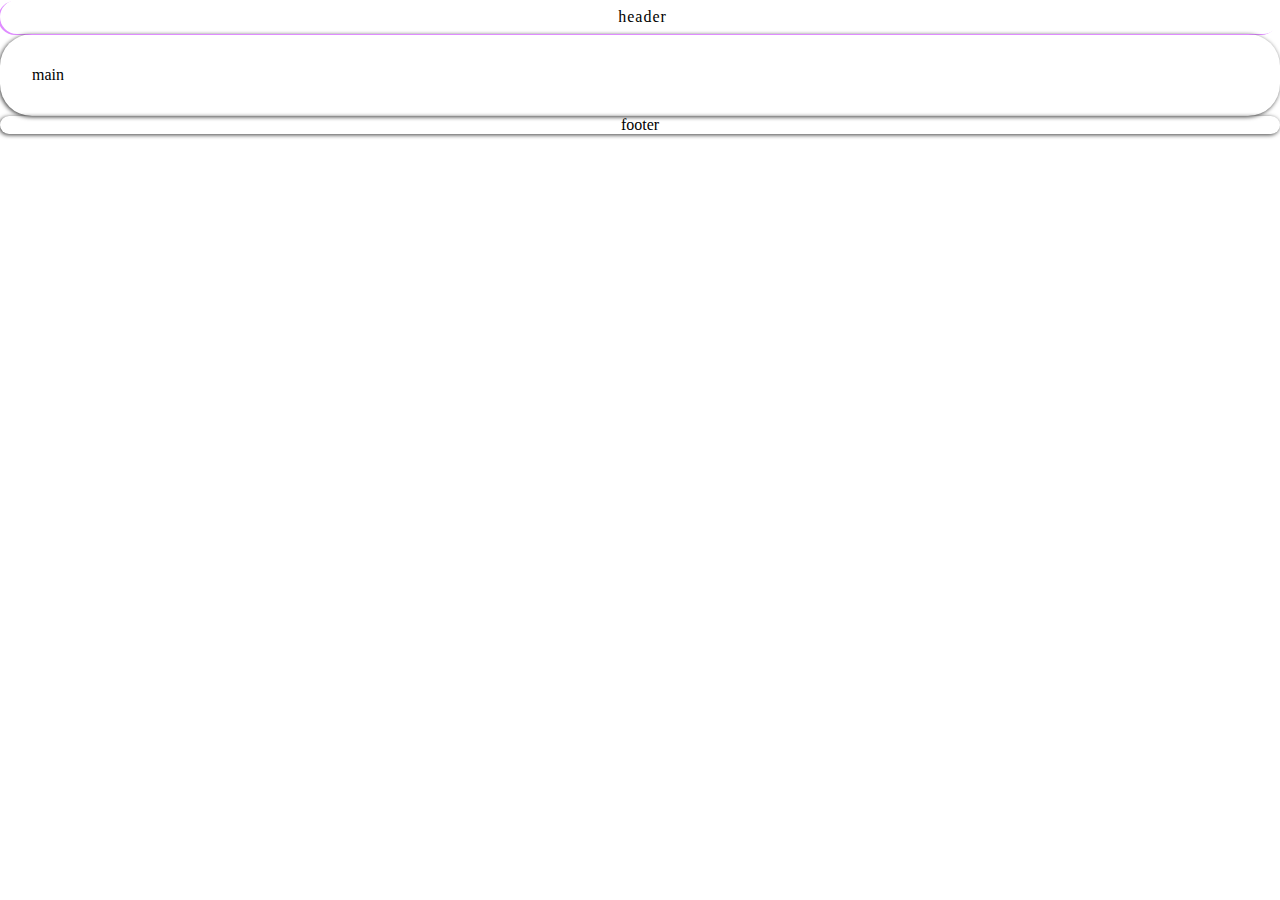
<file: index.html>
<!DOCTYPE html>
<html lang="en-US">
<head>
    <meta charset="UTF-8">
    <meta name="viewport" content="width=device-width, initial-scale=1.0">
    <meta name="description" content="BallAlyze - Analyze and visualize ball data with ease.">
    <meata name="keywords" content="BallAlyze, Football , ball analysis, data visualization, sports analytics ,Soccer, Data Analysis">
    <meta name="author" content="Tarik Ataia">
    <!-- Favicon -->
    <link rel="icon" type="image/png" sizes="32x32" href="icons/ballalyze_favicon_48x48.png">
    <!-- Style file -->
    <link rel="stylesheet" href="style.css">
    <title>BallAlyze</title>
</head>

<body>
    <!-- Header -->
    <header>
        header
    </header>
    <!-- Main -->
    <main>
        main
    </main>
    <!-- Footer -->
    <footer>
        footer
    </footer>
    
</body>
</html>
</file>
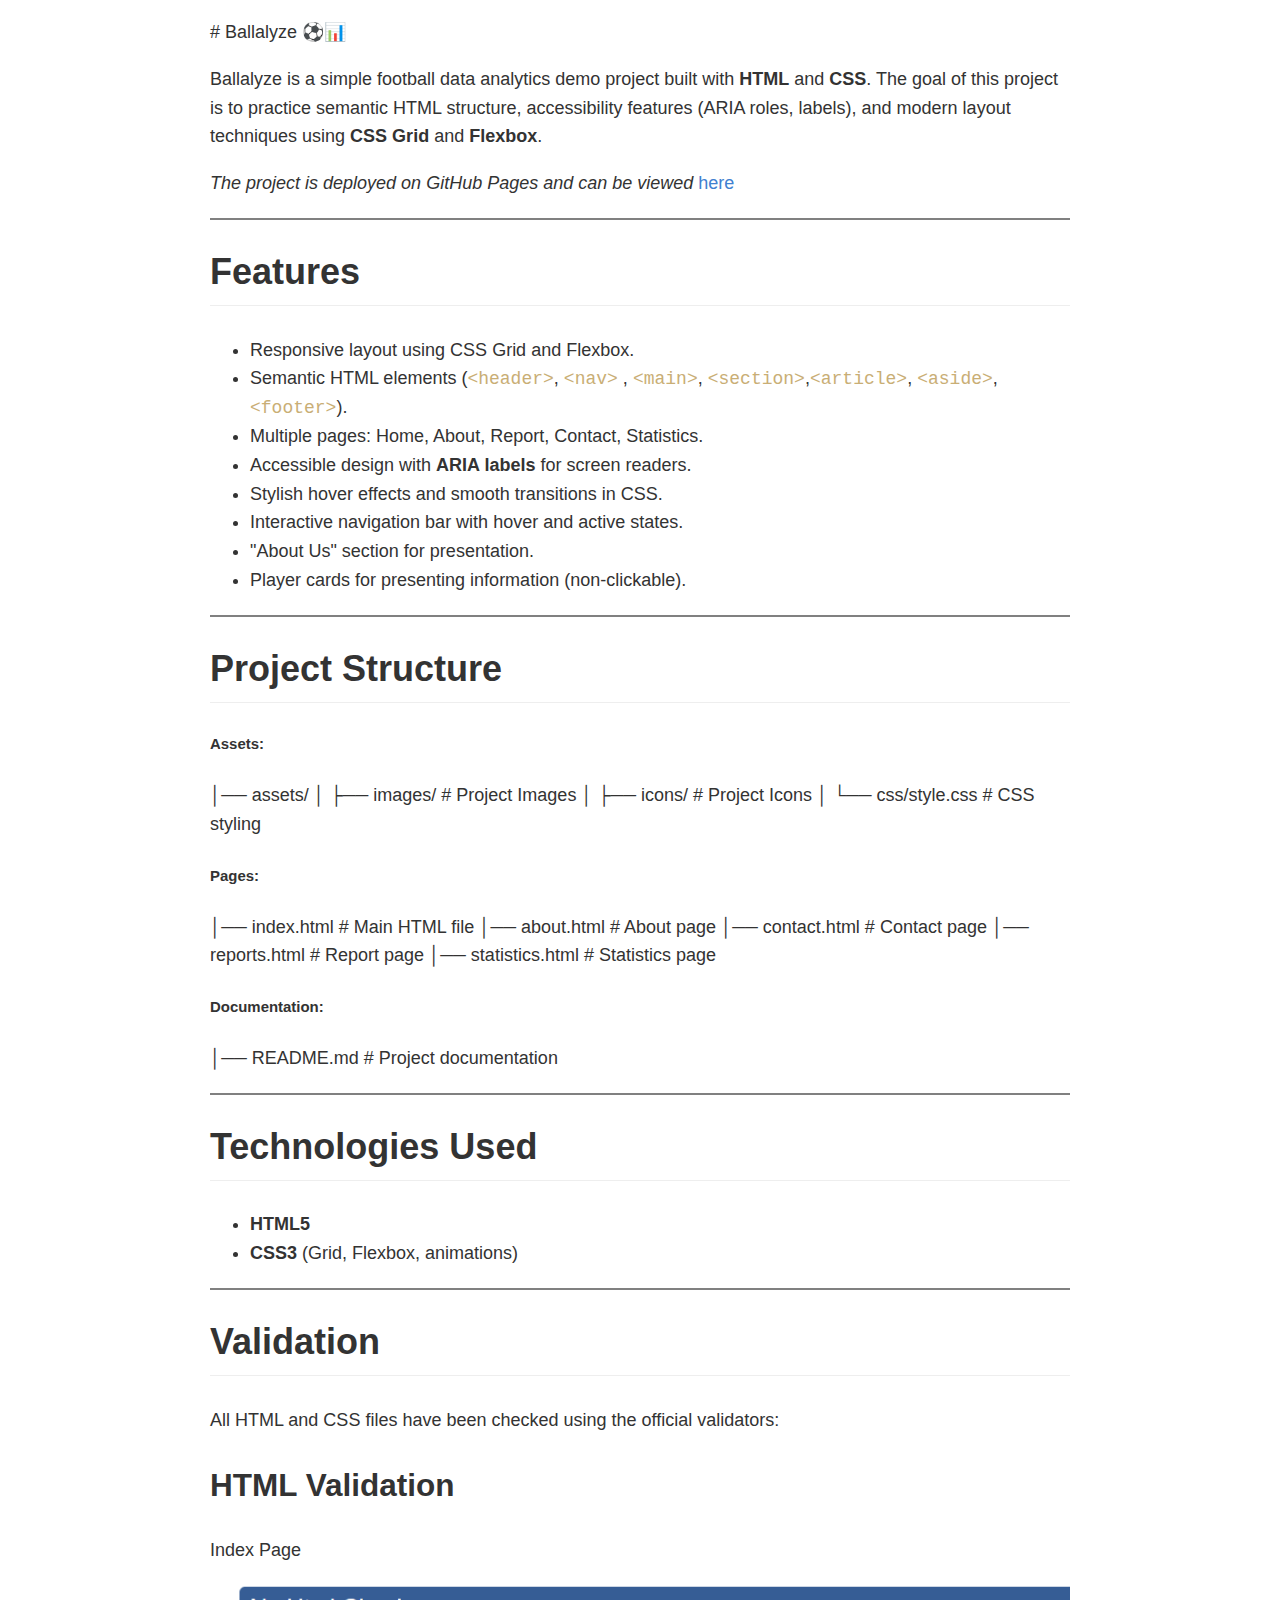
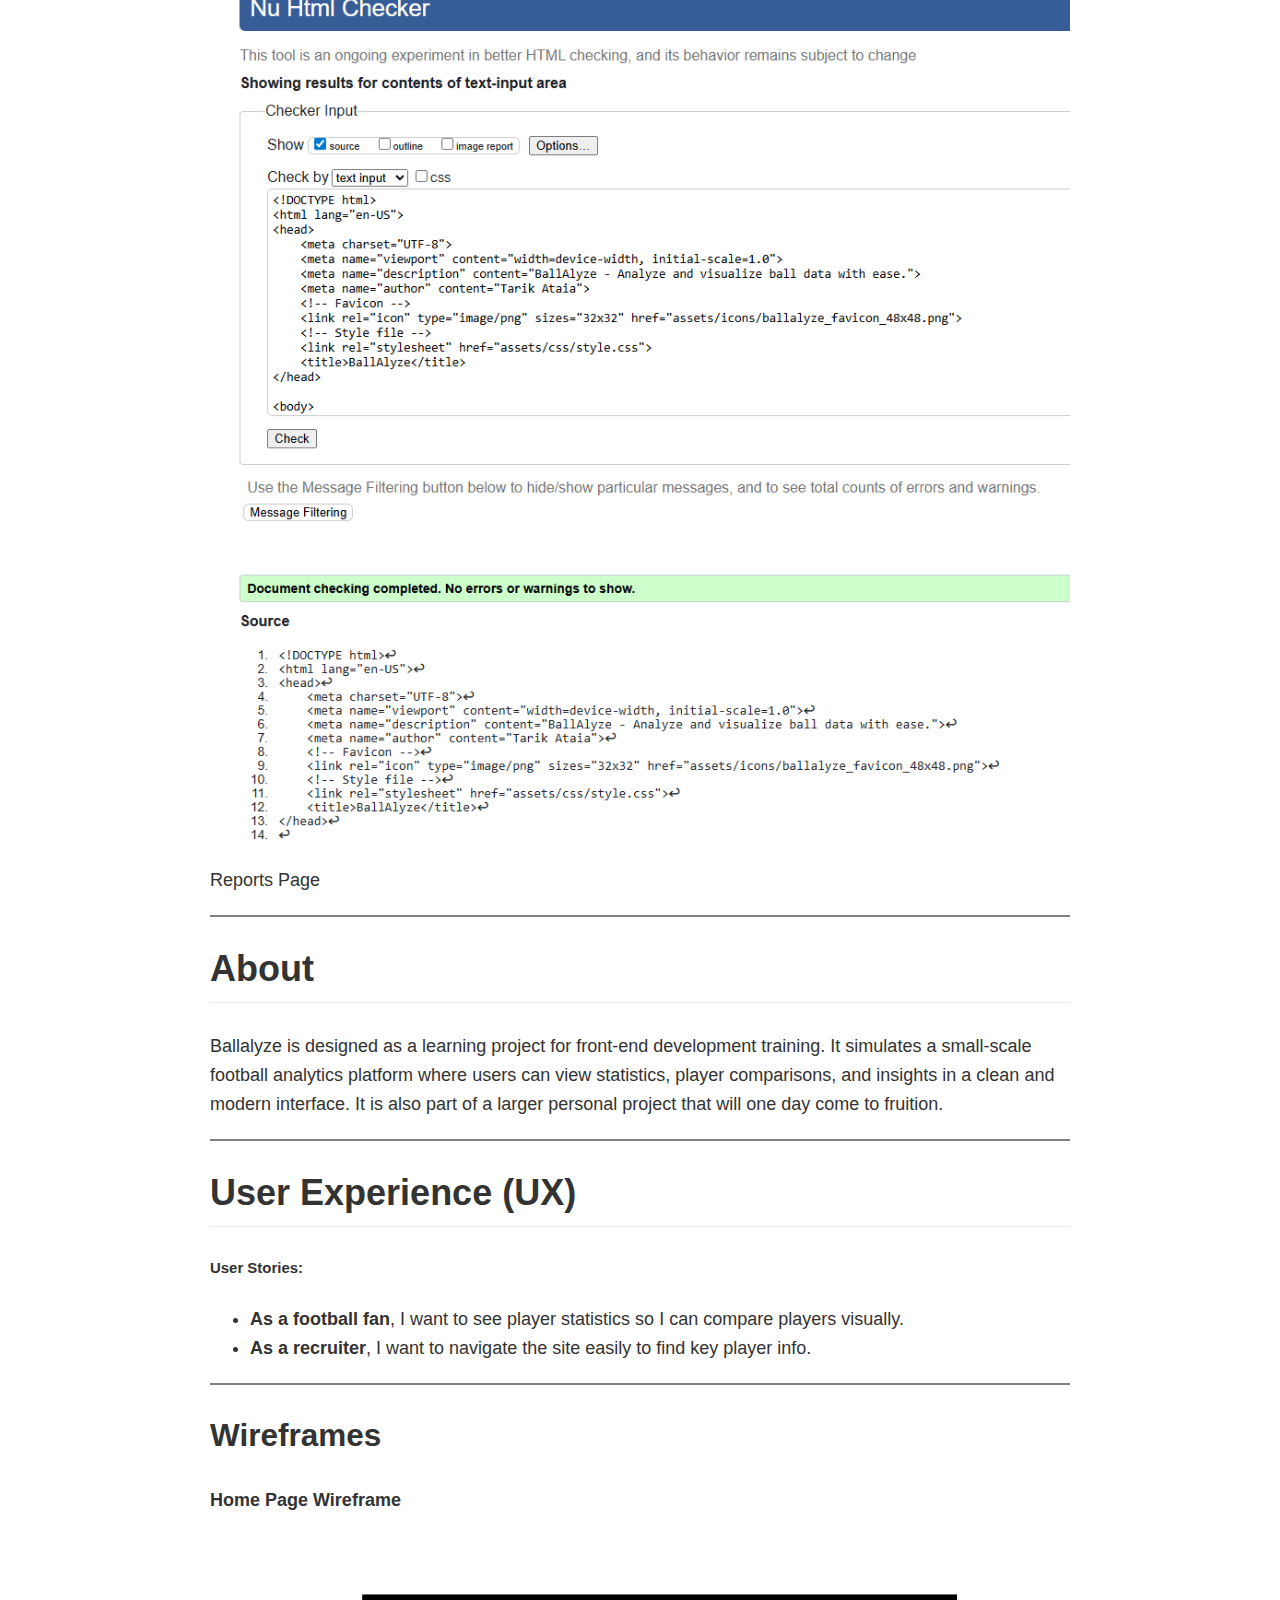
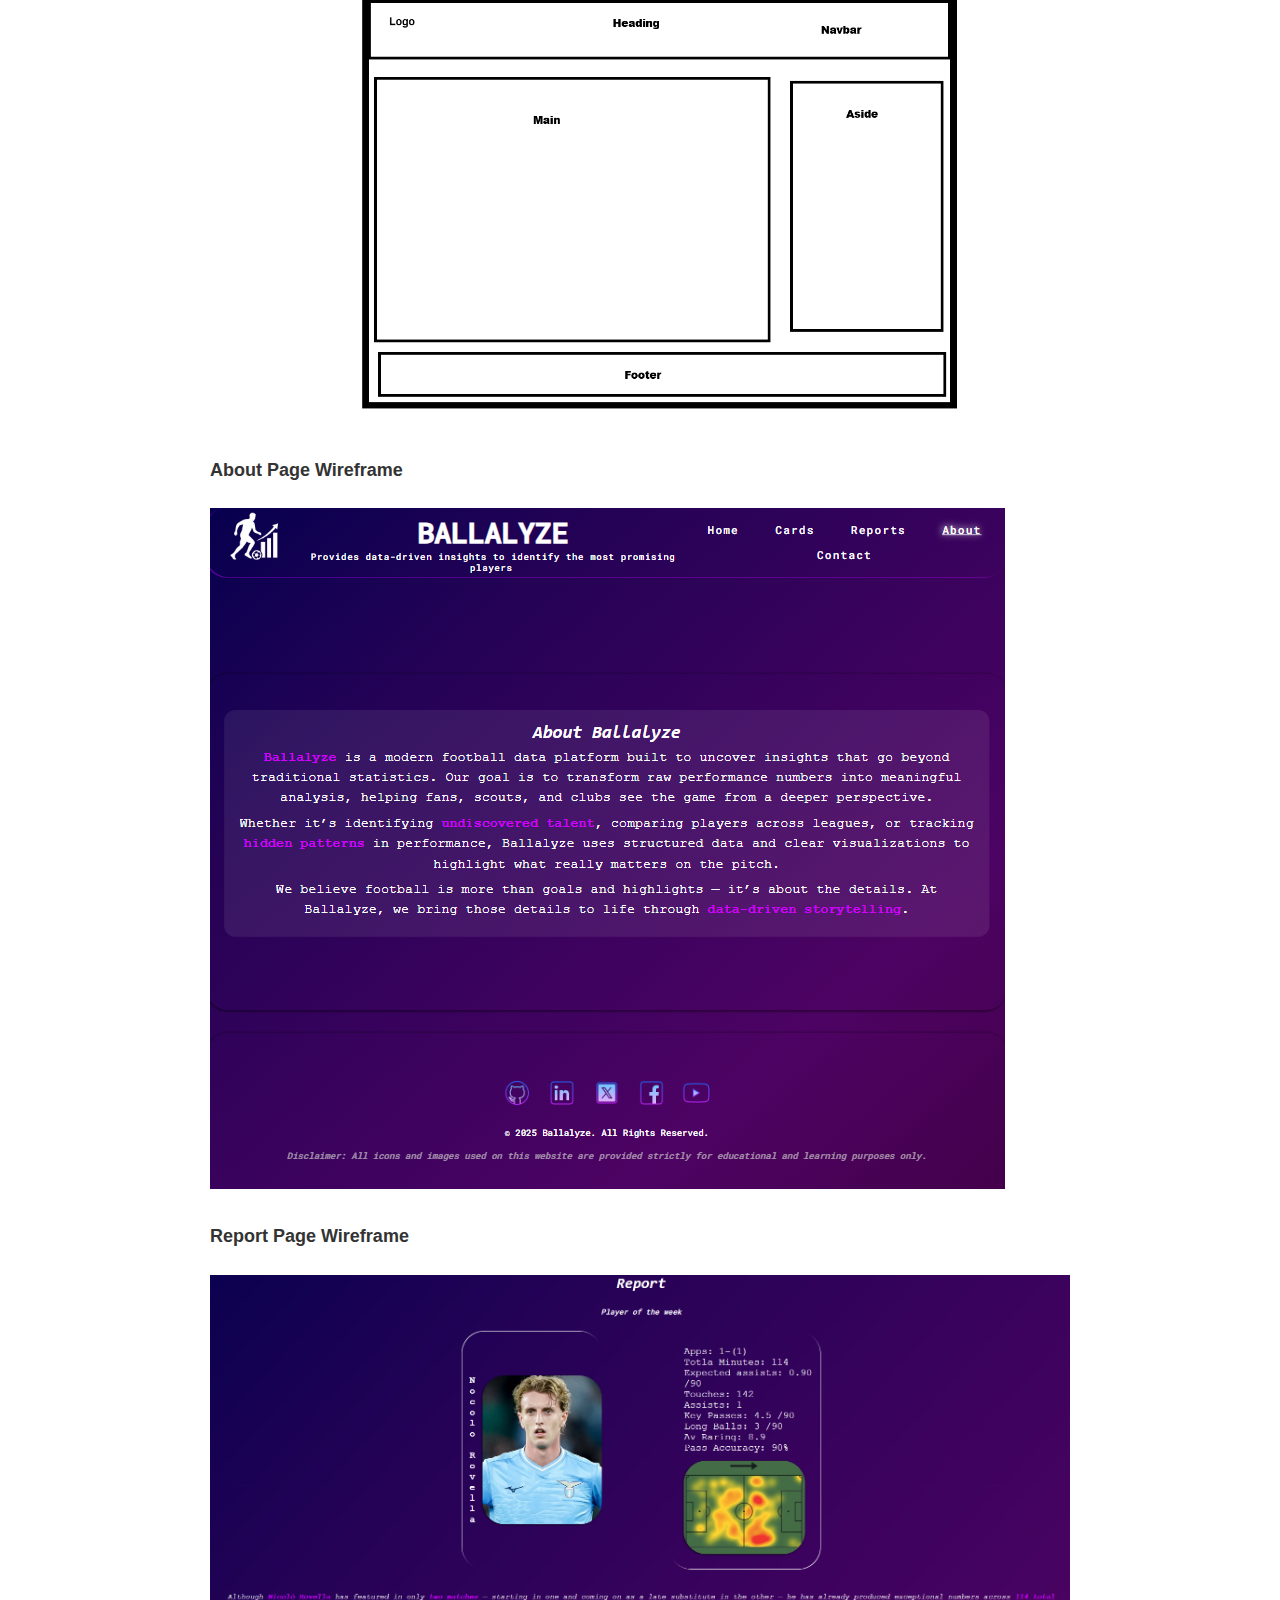
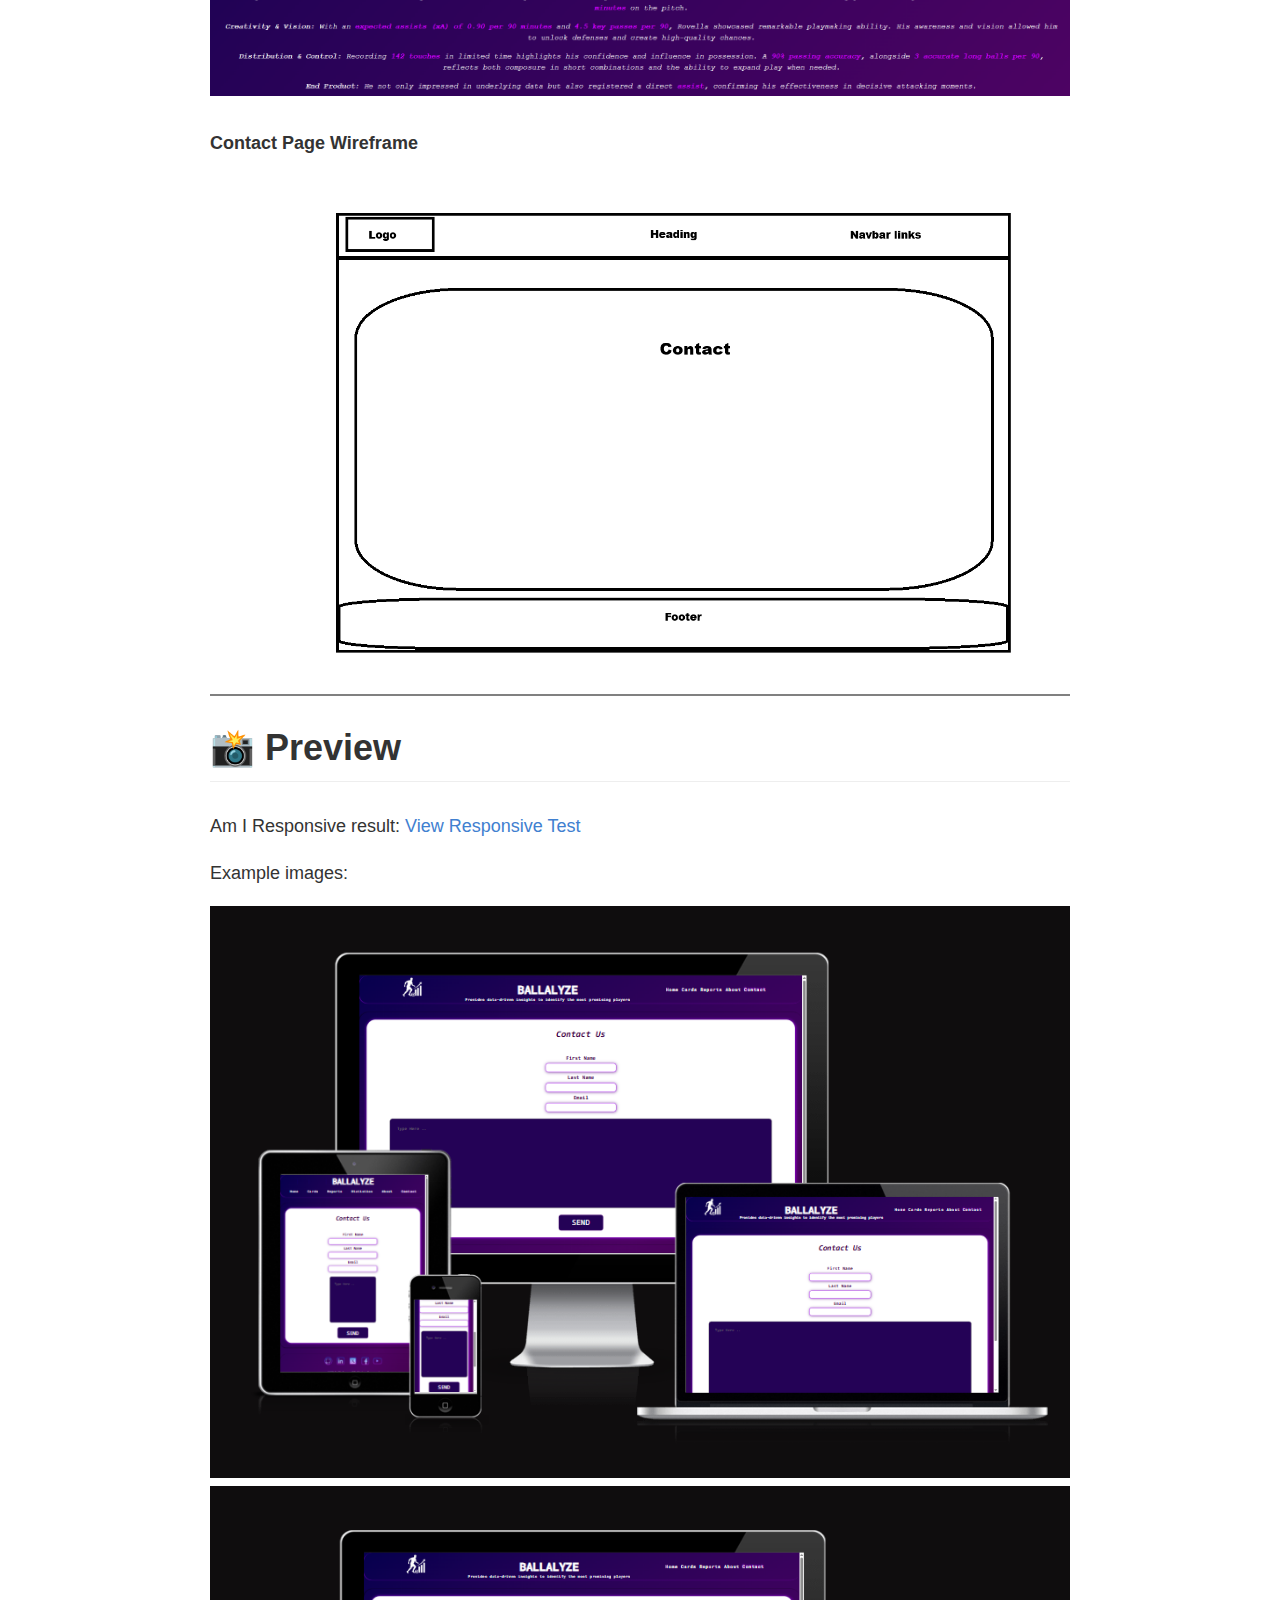
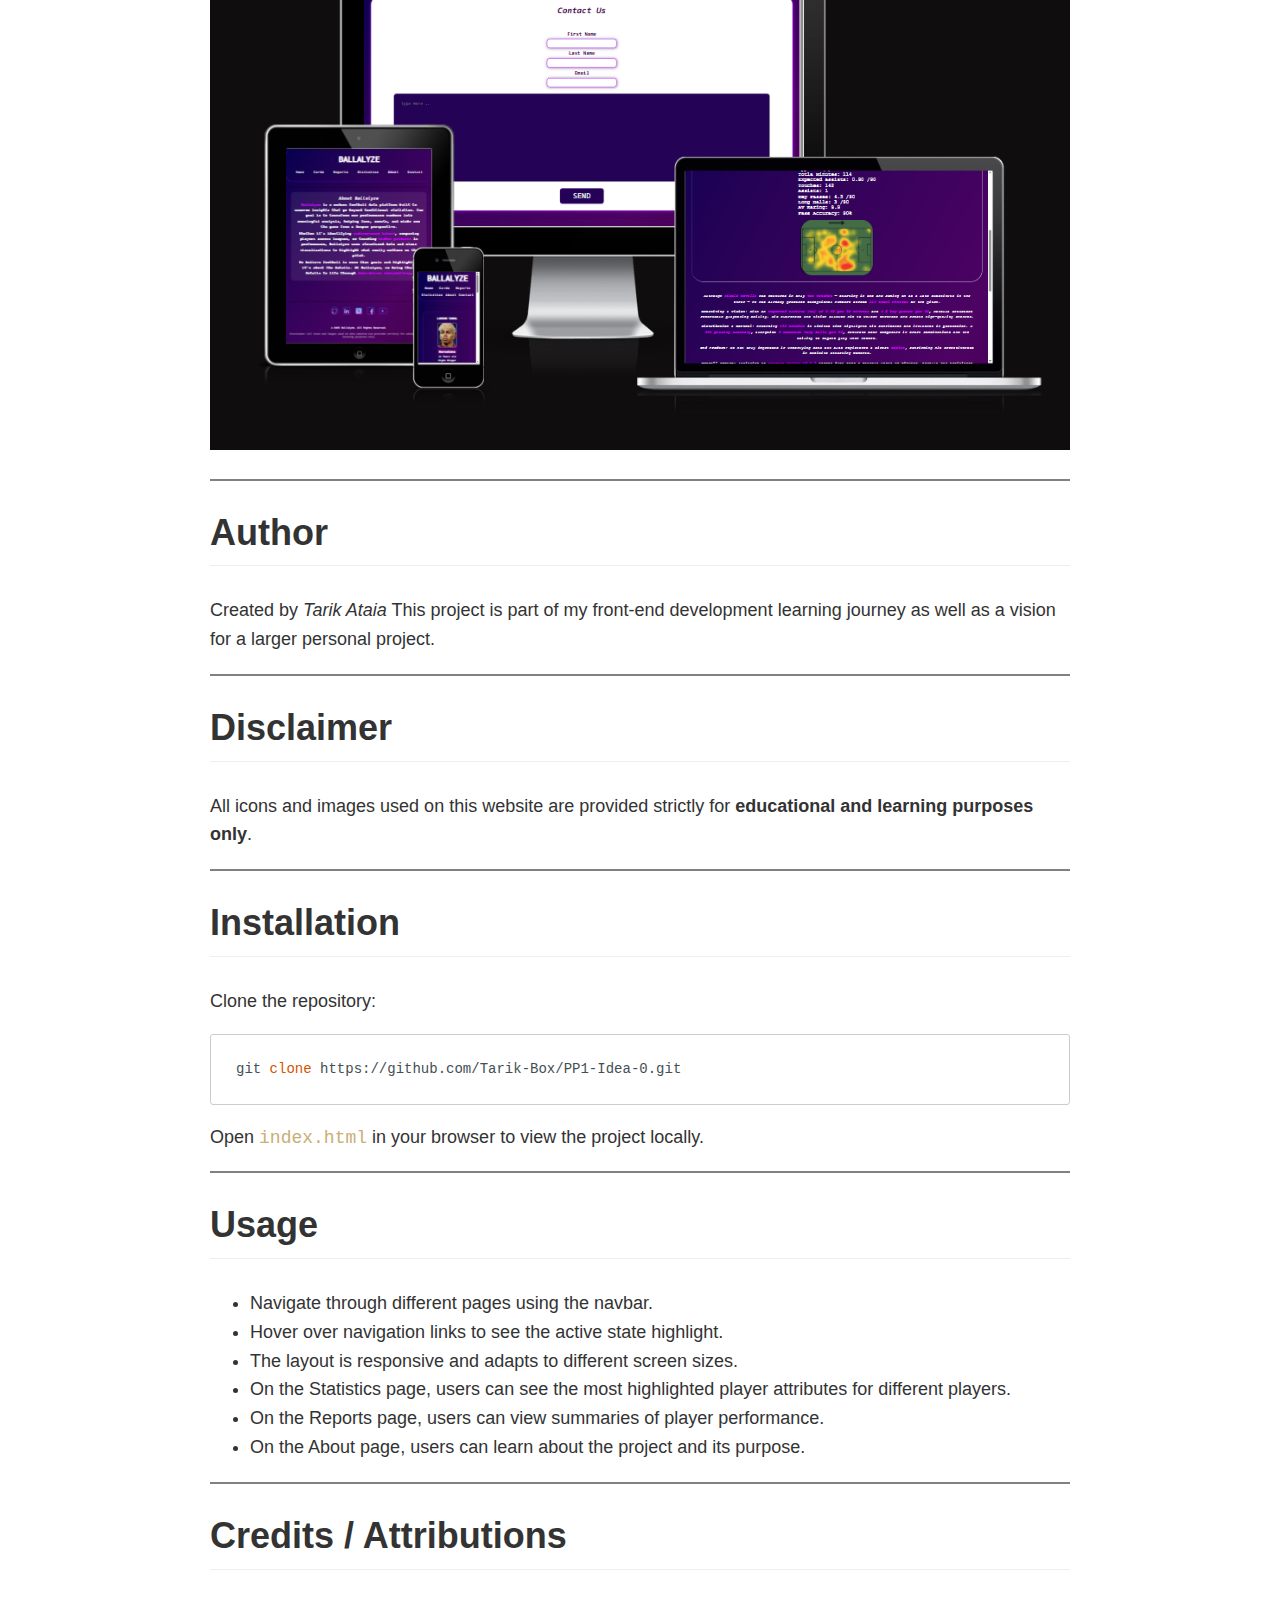
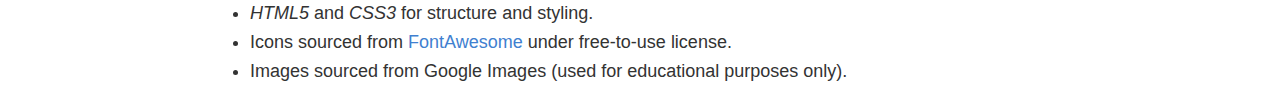
<file: README.html>
<!DOCTYPE html><html><head>
<title>README.md</title>
<meta http-equiv="Content-type" content="text/html;charset=UTF-8">

<style>
/*

Arduino® Light Theme - Stefania Mellai <s.mellai@arduino.cc>

*/

.hljs {
  display: block;
  overflow-x: auto;
  padding: 0.5em;
  background: #FFFFFF;
}

.hljs,
.hljs-subst {
  color: #434f54;
}

.hljs-keyword,
.hljs-attribute,
.hljs-selector-tag,
.hljs-doctag,
.hljs-name {
  color: #00979D;
}

.hljs-built_in,
.hljs-literal,
.hljs-bullet,
.hljs-code,
.hljs-addition {
  color: #D35400;
}

.hljs-regexp,
.hljs-symbol,
.hljs-variable,
.hljs-template-variable,
.hljs-link,
.hljs-selector-attr,
.hljs-selector-pseudo {
  color: #00979D;
}

.hljs-type,
.hljs-string,
.hljs-selector-id,
.hljs-selector-class,
.hljs-quote,
.hljs-template-tag,
.hljs-deletion {
  color: #005C5F;
}

.hljs-title,
.hljs-section {
  color: #880000;
  font-weight: bold;
}

.hljs-comment {
  color: rgba(149,165,166,.8);
}

.hljs-meta-keyword {
  color: #728E00;
}

.hljs-meta {
  color: #434f54;
}

.hljs-emphasis {
  font-style: italic;
}

.hljs-strong {
  font-weight: bold;
}

.hljs-function {
  color: #728E00;
}

.hljs-number {
  color: #8A7B52;  
}

</style>

<style>
/*---------------------------------------------------------------------------------------------
 *  Copyright (c) Microsoft Corporation. All rights reserved.
 *  Licensed under the MIT License. See License.txt in the project root for license information.
 *--------------------------------------------------------------------------------------------*/

body {
	font-family:   "HelveticaNeue-Light", sans-serif, "宋体","Segoe WPC", "Segoe UI", "SFUIText-Light","Droid Sans Fallback";
	font-size: 18px;
	padding: 0 12px;
	line-height: 1.6;
	word-wrap: break-word;
	color: #333333;
}

.content-wrapper{
	max-width: 860px;
    margin: 0 auto;
    padding: 0 30px;
}

#code-csp-warning {
	position: fixed;
	top: 0;
	right: 0;
	color: white;
	margin: 16px;
	text-align: center;
	font-size: 12px;
	font-family: sans-serif;
	background-color:#444444;
	cursor: pointer;
	padding: 6px;
	box-shadow: 1px 1px 1px rgba(0,0,0,.25);
}

#code-csp-warning:hover {
	text-decoration: none;
	background-color:#007acc;
	box-shadow: 2px 2px 2px rgba(0,0,0,.25);
}


body.scrollBeyondLastLine {
	margin-bottom: calc(100vh - 22px);
}

body.showEditorSelection .code-line {
	position: relative;
}

body.showEditorSelection .code-active-line:before,
body.showEditorSelection .code-line:hover:before {
	content: "";
	display: block;
	position: absolute;
	top: 0;
	left: -12px;
	height: 100%;
}

body.showEditorSelection li.code-active-line:before,
body.showEditorSelection li.code-line:hover:before {
	left: -30px;
}

.vscode-light.showEditorSelection .code-active-line:before {
	border-left: 3px solid rgba(0, 0, 0, 0.15);
}

.vscode-light.showEditorSelection .code-line:hover:before {
	border-left: 3px solid rgba(0, 0, 0, 0.40);
}

.vscode-dark.showEditorSelection .code-active-line:before {
	border-left: 3px solid rgba(255, 255, 255, 0.4);
}

.vscode-dark.showEditorSelection .code-line:hover:before {
	border-left: 3px solid rgba(255, 255, 255, 0.60);
}

.vscode-high-contrast.showEditorSelection .code-active-line:before {
	border-left: 3px solid rgba(255, 160, 0, 0.7);
}

.vscode-high-contrast.showEditorSelection .code-line:hover:before {
	border-left: 3px solid rgba(255, 160, 0, 1);
}

img {
	max-width: 100%;
	max-height: 100%;
}

a {
	color: #4080D0;
	text-decoration: none;
}

a:focus,
input:focus,
select:focus,
textarea:focus {
	outline: 1px solid -webkit-focus-ring-color;
	outline-offset: -1px;
}

hr {
	border: 0;
	height: 2px;
	border-bottom: 2px solid;
}

h1 {
	padding-bottom: 0.3em;
	line-height: 1.2;
	border-bottom: 1px solid #eee;
}


h2{
	padding-bottom: .3em;
    font-size: 2em;
    line-height: 1.225;
    border-bottom: 1px solid #eee;
}

h3{
	font-size: 1.75em;
    line-height: 1.225;
}

h1, h2, h3 {
	font-weight: bold;
}

h1 code,
h2 code,
h3 code,
h4 code,
h5 code,
h6 code {
	font-size: inherit;
	line-height: auto;
}

a:hover {
	color: #4080D0;
	text-decoration: underline;
}

table {
	border-collapse: collapse;
}

table > thead > tr > th {
	text-align: left;
	border-bottom: 1px solid;
}

table > thead > tr > th,
table > thead > tr > td,
table > tbody > tr > th,
table > tbody > tr > td {
	padding: 5px 10px;
}

table > tbody > tr + tr > td {
	border-top: 1px solid;
}

blockquote {
	margin: 0 7px 0 5px;
	padding: 0 16px 0 10px;
	border-left: 5px solid;
}

code {
	font-family: Menlo, Monaco, Consolas, "Droid Sans Mono", "Courier New", monospace, "Droid Sans Fallback";
	font-size: 14px;
	line-height: 19px;
}

body.wordWrap pre {
	white-space: pre-wrap;
}

.mac code {
	font-size: 12px;
	line-height: 18px;
}

pre:not(.hljs),
pre.hljs code > div {
	padding: 16px;
	border-radius: 3px;
	overflow: auto;
}

/** Theming */

.vscode-light,
.vscode-light pre code {
	color: rgb(30, 30, 30);
}

.vscode-dark,
.vscode-dark pre code {
	color: #DDD;
}

.vscode-high-contrast,
.vscode-high-contrast pre code {
	color: white;
}

.vscode-light code {
	color: #A31515;
}

.vscode-dark code {
	color: #D7BA7D;
}

.vscode-light pre:not(.hljs),
.vscode-light code > div {
	background-color: rgba(220, 220, 220, 0.4);
}

.vscode-dark pre:not(.hljs),
.vscode-dark code > div {
	background-color: rgba(10, 10, 10, 0.4);
}

.vscode-high-contrast pre:not(.hljs),
.vscode-high-contrast code > div {
	background-color: rgb(0, 0, 0);
}

.vscode-high-contrast h1 {
	border-color: rgb(0, 0, 0);
}

.vscode-light table > thead > tr > th {
	border-color: rgba(0, 0, 0, 0.69);
}

.vscode-dark table > thead > tr > th {
	border-color: rgba(255, 255, 255, 0.69);
}

.vscode-light h1,
.vscode-light hr,
.vscode-light table > tbody > tr + tr > td {
	border-color: rgba(0, 0, 0, 0.18);
}

.vscode-dark h1,
.vscode-dark hr,
.vscode-dark table > tbody > tr + tr > td {
	border-color: rgba(255, 255, 255, 0.18);
}

.vscode-light blockquote,
.vscode-dark blockquote {
	background: rgba(127, 127, 127, 0.1);
	border-color: rgba(0, 122, 204, 0.5);
}

.vscode-high-contrast blockquote {
	background: transparent;
	border-color: #fff;
}
</style>

<style>
pre {
	background-color: #f8f8f8;
	border: 1px solid #cccccc;
	border-radius: 3px;
	overflow-x: auto;
	white-space: pre-wrap;
	overflow-wrap: break-word;
}

pre:not(.hljs) {
	padding: 23px;
	line-height: 19px;
}

blockquote {
	background: rgba(127, 127, 127, 0.1);
	border-color: rgba(0, 122, 204, 0.5);
}

.emoji {
	height: 1.4em;
}

/* for inline code */
:not(pre):not(.hljs) > code {
	color: #C9AE75; /* Change the old color so it seems less like an error */
	font-size: inherit;
}

/* Page Break : use <div class="page"/> to insert page break
-------------------------------------------------------- */
.page {
	page-break-after: always;
}

.table-of-contents li{
	list-style-type: initial;
}
</style>

<style>
@font-face{font-family:KaTeX_AMS;font-style:normal;font-weight:400;src:url(fonts/KaTeX_AMS-Regular.woff2) format("woff2"),url(fonts/KaTeX_AMS-Regular.woff) format("woff"),url(fonts/KaTeX_AMS-Regular.ttf) format("truetype")}@font-face{font-family:KaTeX_Caligraphic;font-style:normal;font-weight:700;src:url(fonts/KaTeX_Caligraphic-Bold.woff2) format("woff2"),url(fonts/KaTeX_Caligraphic-Bold.woff) format("woff"),url(fonts/KaTeX_Caligraphic-Bold.ttf) format("truetype")}@font-face{font-family:KaTeX_Caligraphic;font-style:normal;font-weight:400;src:url(fonts/KaTeX_Caligraphic-Regular.woff2) format("woff2"),url(fonts/KaTeX_Caligraphic-Regular.woff) format("woff"),url(fonts/KaTeX_Caligraphic-Regular.ttf) format("truetype")}@font-face{font-family:KaTeX_Fraktur;font-style:normal;font-weight:700;src:url(fonts/KaTeX_Fraktur-Bold.woff2) format("woff2"),url(fonts/KaTeX_Fraktur-Bold.woff) format("woff"),url(fonts/KaTeX_Fraktur-Bold.ttf) format("truetype")}@font-face{font-family:KaTeX_Fraktur;font-style:normal;font-weight:400;src:url(fonts/KaTeX_Fraktur-Regular.woff2) format("woff2"),url(fonts/KaTeX_Fraktur-Regular.woff) format("woff"),url(fonts/KaTeX_Fraktur-Regular.ttf) format("truetype")}@font-face{font-family:KaTeX_Main;font-style:normal;font-weight:700;src:url(fonts/KaTeX_Main-Bold.woff2) format("woff2"),url(fonts/KaTeX_Main-Bold.woff) format("woff"),url(fonts/KaTeX_Main-Bold.ttf) format("truetype")}@font-face{font-family:KaTeX_Main;font-style:italic;font-weight:700;src:url(fonts/KaTeX_Main-BoldItalic.woff2) format("woff2"),url(fonts/KaTeX_Main-BoldItalic.woff) format("woff"),url(fonts/KaTeX_Main-BoldItalic.ttf) format("truetype")}@font-face{font-family:KaTeX_Main;font-style:italic;font-weight:400;src:url(fonts/KaTeX_Main-Italic.woff2) format("woff2"),url(fonts/KaTeX_Main-Italic.woff) format("woff"),url(fonts/KaTeX_Main-Italic.ttf) format("truetype")}@font-face{font-family:KaTeX_Main;font-style:normal;font-weight:400;src:url(fonts/KaTeX_Main-Regular.woff2) format("woff2"),url(fonts/KaTeX_Main-Regular.woff) format("woff"),url(fonts/KaTeX_Main-Regular.ttf) format("truetype")}@font-face{font-family:KaTeX_Math;font-style:italic;font-weight:700;src:url(fonts/KaTeX_Math-BoldItalic.woff2) format("woff2"),url(fonts/KaTeX_Math-BoldItalic.woff) format("woff"),url(fonts/KaTeX_Math-BoldItalic.ttf) format("truetype")}@font-face{font-family:KaTeX_Math;font-style:italic;font-weight:400;src:url(fonts/KaTeX_Math-Italic.woff2) format("woff2"),url(fonts/KaTeX_Math-Italic.woff) format("woff"),url(fonts/KaTeX_Math-Italic.ttf) format("truetype")}@font-face{font-family:"KaTeX_SansSerif";font-style:normal;font-weight:700;src:url(fonts/KaTeX_SansSerif-Bold.woff2) format("woff2"),url(fonts/KaTeX_SansSerif-Bold.woff) format("woff"),url(fonts/KaTeX_SansSerif-Bold.ttf) format("truetype")}@font-face{font-family:"KaTeX_SansSerif";font-style:italic;font-weight:400;src:url(fonts/KaTeX_SansSerif-Italic.woff2) format("woff2"),url(fonts/KaTeX_SansSerif-Italic.woff) format("woff"),url(fonts/KaTeX_SansSerif-Italic.ttf) format("truetype")}@font-face{font-family:"KaTeX_SansSerif";font-style:normal;font-weight:400;src:url(fonts/KaTeX_SansSerif-Regular.woff2) format("woff2"),url(fonts/KaTeX_SansSerif-Regular.woff) format("woff"),url(fonts/KaTeX_SansSerif-Regular.ttf) format("truetype")}@font-face{font-family:KaTeX_Script;font-style:normal;font-weight:400;src:url(fonts/KaTeX_Script-Regular.woff2) format("woff2"),url(fonts/KaTeX_Script-Regular.woff) format("woff"),url(fonts/KaTeX_Script-Regular.ttf) format("truetype")}@font-face{font-family:KaTeX_Size1;font-style:normal;font-weight:400;src:url(fonts/KaTeX_Size1-Regular.woff2) format("woff2"),url(fonts/KaTeX_Size1-Regular.woff) format("woff"),url(fonts/KaTeX_Size1-Regular.ttf) format("truetype")}@font-face{font-family:KaTeX_Size2;font-style:normal;font-weight:400;src:url(fonts/KaTeX_Size2-Regular.woff2) format("woff2"),url(fonts/KaTeX_Size2-Regular.woff) format("woff"),url(fonts/KaTeX_Size2-Regular.ttf) format("truetype")}@font-face{font-family:KaTeX_Size3;font-style:normal;font-weight:400;src:url(fonts/KaTeX_Size3-Regular.woff2) format("woff2"),url(fonts/KaTeX_Size3-Regular.woff) format("woff"),url(fonts/KaTeX_Size3-Regular.ttf) format("truetype")}@font-face{font-family:KaTeX_Size4;font-style:normal;font-weight:400;src:url(fonts/KaTeX_Size4-Regular.woff2) format("woff2"),url(fonts/KaTeX_Size4-Regular.woff) format("woff"),url(fonts/KaTeX_Size4-Regular.ttf) format("truetype")}@font-face{font-family:KaTeX_Typewriter;font-style:normal;font-weight:400;src:url(fonts/KaTeX_Typewriter-Regular.woff2) format("woff2"),url(fonts/KaTeX_Typewriter-Regular.woff) format("woff"),url(fonts/KaTeX_Typewriter-Regular.ttf) format("truetype")}.katex{text-rendering:auto;font:normal 1.21em KaTeX_Main,Times New Roman,serif;line-height:1.2;text-indent:0}.katex *{-ms-high-contrast-adjust:none!important;border-color:currentColor}.katex .katex-version:after{content:"0.16.2"}.katex .katex-mathml{clip:rect(1px,1px,1px,1px);border:0;height:1px;overflow:hidden;padding:0;position:absolute;width:1px}.katex .katex-html>.newline{display:block}.katex .base{position:relative;white-space:nowrap;width:-webkit-min-content;width:-moz-min-content;width:min-content}.katex .base,.katex .strut{display:inline-block}.katex .textbf{font-weight:700}.katex .textit{font-style:italic}.katex .textrm{font-family:KaTeX_Main}.katex .textsf{font-family:KaTeX_SansSerif}.katex .texttt{font-family:KaTeX_Typewriter}.katex .mathnormal{font-family:KaTeX_Math;font-style:italic}.katex .mathit{font-family:KaTeX_Main;font-style:italic}.katex .mathrm{font-style:normal}.katex .mathbf{font-family:KaTeX_Main;font-weight:700}.katex .boldsymbol{font-family:KaTeX_Math;font-style:italic;font-weight:700}.katex .amsrm,.katex .mathbb,.katex .textbb{font-family:KaTeX_AMS}.katex .mathcal{font-family:KaTeX_Caligraphic}.katex .mathfrak,.katex .textfrak{font-family:KaTeX_Fraktur}.katex .mathtt{font-family:KaTeX_Typewriter}.katex .mathscr,.katex .textscr{font-family:KaTeX_Script}.katex .mathsf,.katex .textsf{font-family:KaTeX_SansSerif}.katex .mathboldsf,.katex .textboldsf{font-family:KaTeX_SansSerif;font-weight:700}.katex .mathitsf,.katex .textitsf{font-family:KaTeX_SansSerif;font-style:italic}.katex .mainrm{font-family:KaTeX_Main;font-style:normal}.katex .vlist-t{border-collapse:collapse;display:inline-table;table-layout:fixed}.katex .vlist-r{display:table-row}.katex .vlist{display:table-cell;position:relative;vertical-align:bottom}.katex .vlist>span{display:block;height:0;position:relative}.katex .vlist>span>span{display:inline-block}.katex .vlist>span>.pstrut{overflow:hidden;width:0}.katex .vlist-t2{margin-right:-2px}.katex .vlist-s{display:table-cell;font-size:1px;min-width:2px;vertical-align:bottom;width:2px}.katex .vbox{align-items:baseline;display:inline-flex;flex-direction:column}.katex .hbox{width:100%}.katex .hbox,.katex .thinbox{display:inline-flex;flex-direction:row}.katex .thinbox{max-width:0;width:0}.katex .msupsub{text-align:left}.katex .mfrac>span>span{text-align:center}.katex .mfrac .frac-line{border-bottom-style:solid;display:inline-block;width:100%}.katex .hdashline,.katex .hline,.katex .mfrac .frac-line,.katex .overline .overline-line,.katex .rule,.katex .underline .underline-line{min-height:1px}.katex .mspace{display:inline-block}.katex .clap,.katex .llap,.katex .rlap{position:relative;width:0}.katex .clap>.inner,.katex .llap>.inner,.katex .rlap>.inner{position:absolute}.katex .clap>.fix,.katex .llap>.fix,.katex .rlap>.fix{display:inline-block}.katex .llap>.inner{right:0}.katex .clap>.inner,.katex .rlap>.inner{left:0}.katex .clap>.inner>span{margin-left:-50%;margin-right:50%}.katex .rule{border:0 solid;display:inline-block;position:relative}.katex .hline,.katex .overline .overline-line,.katex .underline .underline-line{border-bottom-style:solid;display:inline-block;width:100%}.katex .hdashline{border-bottom-style:dashed;display:inline-block;width:100%}.katex .sqrt>.root{margin-left:.27777778em;margin-right:-.55555556em}.katex .fontsize-ensurer.reset-size1.size1,.katex .sizing.reset-size1.size1{font-size:1em}.katex .fontsize-ensurer.reset-size1.size2,.katex .sizing.reset-size1.size2{font-size:1.2em}.katex .fontsize-ensurer.reset-size1.size3,.katex .sizing.reset-size1.size3{font-size:1.4em}.katex .fontsize-ensurer.reset-size1.size4,.katex .sizing.reset-size1.size4{font-size:1.6em}.katex .fontsize-ensurer.reset-size1.size5,.katex .sizing.reset-size1.size5{font-size:1.8em}.katex .fontsize-ensurer.reset-size1.size6,.katex .sizing.reset-size1.size6{font-size:2em}.katex .fontsize-ensurer.reset-size1.size7,.katex .sizing.reset-size1.size7{font-size:2.4em}.katex .fontsize-ensurer.reset-size1.size8,.katex .sizing.reset-size1.size8{font-size:2.88em}.katex .fontsize-ensurer.reset-size1.size9,.katex .sizing.reset-size1.size9{font-size:3.456em}.katex .fontsize-ensurer.reset-size1.size10,.katex .sizing.reset-size1.size10{font-size:4.148em}.katex .fontsize-ensurer.reset-size1.size11,.katex .sizing.reset-size1.size11{font-size:4.976em}.katex .fontsize-ensurer.reset-size2.size1,.katex .sizing.reset-size2.size1{font-size:.83333333em}.katex .fontsize-ensurer.reset-size2.size2,.katex .sizing.reset-size2.size2{font-size:1em}.katex .fontsize-ensurer.reset-size2.size3,.katex .sizing.reset-size2.size3{font-size:1.16666667em}.katex .fontsize-ensurer.reset-size2.size4,.katex .sizing.reset-size2.size4{font-size:1.33333333em}.katex .fontsize-ensurer.reset-size2.size5,.katex .sizing.reset-size2.size5{font-size:1.5em}.katex .fontsize-ensurer.reset-size2.size6,.katex .sizing.reset-size2.size6{font-size:1.66666667em}.katex .fontsize-ensurer.reset-size2.size7,.katex .sizing.reset-size2.size7{font-size:2em}.katex .fontsize-ensurer.reset-size2.size8,.katex .sizing.reset-size2.size8{font-size:2.4em}.katex .fontsize-ensurer.reset-size2.size9,.katex .sizing.reset-size2.size9{font-size:2.88em}.katex .fontsize-ensurer.reset-size2.size10,.katex .sizing.reset-size2.size10{font-size:3.45666667em}.katex .fontsize-ensurer.reset-size2.size11,.katex .sizing.reset-size2.size11{font-size:4.14666667em}.katex .fontsize-ensurer.reset-size3.size1,.katex .sizing.reset-size3.size1{font-size:.71428571em}.katex .fontsize-ensurer.reset-size3.size2,.katex .sizing.reset-size3.size2{font-size:.85714286em}.katex .fontsize-ensurer.reset-size3.size3,.katex .sizing.reset-size3.size3{font-size:1em}.katex .fontsize-ensurer.reset-size3.size4,.katex .sizing.reset-size3.size4{font-size:1.14285714em}.katex .fontsize-ensurer.reset-size3.size5,.katex .sizing.reset-size3.size5{font-size:1.28571429em}.katex .fontsize-ensurer.reset-size3.size6,.katex .sizing.reset-size3.size6{font-size:1.42857143em}.katex .fontsize-ensurer.reset-size3.size7,.katex .sizing.reset-size3.size7{font-size:1.71428571em}.katex .fontsize-ensurer.reset-size3.size8,.katex .sizing.reset-size3.size8{font-size:2.05714286em}.katex .fontsize-ensurer.reset-size3.size9,.katex .sizing.reset-size3.size9{font-size:2.46857143em}.katex .fontsize-ensurer.reset-size3.size10,.katex .sizing.reset-size3.size10{font-size:2.96285714em}.katex .fontsize-ensurer.reset-size3.size11,.katex .sizing.reset-size3.size11{font-size:3.55428571em}.katex .fontsize-ensurer.reset-size4.size1,.katex .sizing.reset-size4.size1{font-size:.625em}.katex .fontsize-ensurer.reset-size4.size2,.katex .sizing.reset-size4.size2{font-size:.75em}.katex .fontsize-ensurer.reset-size4.size3,.katex .sizing.reset-size4.size3{font-size:.875em}.katex .fontsize-ensurer.reset-size4.size4,.katex .sizing.reset-size4.size4{font-size:1em}.katex .fontsize-ensurer.reset-size4.size5,.katex .sizing.reset-size4.size5{font-size:1.125em}.katex .fontsize-ensurer.reset-size4.size6,.katex .sizing.reset-size4.size6{font-size:1.25em}.katex .fontsize-ensurer.reset-size4.size7,.katex .sizing.reset-size4.size7{font-size:1.5em}.katex .fontsize-ensurer.reset-size4.size8,.katex .sizing.reset-size4.size8{font-size:1.8em}.katex .fontsize-ensurer.reset-size4.size9,.katex .sizing.reset-size4.size9{font-size:2.16em}.katex .fontsize-ensurer.reset-size4.size10,.katex .sizing.reset-size4.size10{font-size:2.5925em}.katex .fontsize-ensurer.reset-size4.size11,.katex .sizing.reset-size4.size11{font-size:3.11em}.katex .fontsize-ensurer.reset-size5.size1,.katex .sizing.reset-size5.size1{font-size:.55555556em}.katex .fontsize-ensurer.reset-size5.size2,.katex .sizing.reset-size5.size2{font-size:.66666667em}.katex .fontsize-ensurer.reset-size5.size3,.katex .sizing.reset-size5.size3{font-size:.77777778em}.katex .fontsize-ensurer.reset-size5.size4,.katex .sizing.reset-size5.size4{font-size:.88888889em}.katex .fontsize-ensurer.reset-size5.size5,.katex .sizing.reset-size5.size5{font-size:1em}.katex .fontsize-ensurer.reset-size5.size6,.katex .sizing.reset-size5.size6{font-size:1.11111111em}.katex .fontsize-ensurer.reset-size5.size7,.katex .sizing.reset-size5.size7{font-size:1.33333333em}.katex .fontsize-ensurer.reset-size5.size8,.katex .sizing.reset-size5.size8{font-size:1.6em}.katex .fontsize-ensurer.reset-size5.size9,.katex .sizing.reset-size5.size9{font-size:1.92em}.katex .fontsize-ensurer.reset-size5.size10,.katex .sizing.reset-size5.size10{font-size:2.30444444em}.katex .fontsize-ensurer.reset-size5.size11,.katex .sizing.reset-size5.size11{font-size:2.76444444em}.katex .fontsize-ensurer.reset-size6.size1,.katex .sizing.reset-size6.size1{font-size:.5em}.katex .fontsize-ensurer.reset-size6.size2,.katex .sizing.reset-size6.size2{font-size:.6em}.katex .fontsize-ensurer.reset-size6.size3,.katex .sizing.reset-size6.size3{font-size:.7em}.katex .fontsize-ensurer.reset-size6.size4,.katex .sizing.reset-size6.size4{font-size:.8em}.katex .fontsize-ensurer.reset-size6.size5,.katex .sizing.reset-size6.size5{font-size:.9em}.katex .fontsize-ensurer.reset-size6.size6,.katex .sizing.reset-size6.size6{font-size:1em}.katex .fontsize-ensurer.reset-size6.size7,.katex .sizing.reset-size6.size7{font-size:1.2em}.katex .fontsize-ensurer.reset-size6.size8,.katex .sizing.reset-size6.size8{font-size:1.44em}.katex .fontsize-ensurer.reset-size6.size9,.katex .sizing.reset-size6.size9{font-size:1.728em}.katex .fontsize-ensurer.reset-size6.size10,.katex .sizing.reset-size6.size10{font-size:2.074em}.katex .fontsize-ensurer.reset-size6.size11,.katex .sizing.reset-size6.size11{font-size:2.488em}.katex .fontsize-ensurer.reset-size7.size1,.katex .sizing.reset-size7.size1{font-size:.41666667em}.katex .fontsize-ensurer.reset-size7.size2,.katex .sizing.reset-size7.size2{font-size:.5em}.katex .fontsize-ensurer.reset-size7.size3,.katex .sizing.reset-size7.size3{font-size:.58333333em}.katex .fontsize-ensurer.reset-size7.size4,.katex .sizing.reset-size7.size4{font-size:.66666667em}.katex .fontsize-ensurer.reset-size7.size5,.katex .sizing.reset-size7.size5{font-size:.75em}.katex .fontsize-ensurer.reset-size7.size6,.katex .sizing.reset-size7.size6{font-size:.83333333em}.katex .fontsize-ensurer.reset-size7.size7,.katex .sizing.reset-size7.size7{font-size:1em}.katex .fontsize-ensurer.reset-size7.size8,.katex .sizing.reset-size7.size8{font-size:1.2em}.katex .fontsize-ensurer.reset-size7.size9,.katex .sizing.reset-size7.size9{font-size:1.44em}.katex .fontsize-ensurer.reset-size7.size10,.katex .sizing.reset-size7.size10{font-size:1.72833333em}.katex .fontsize-ensurer.reset-size7.size11,.katex .sizing.reset-size7.size11{font-size:2.07333333em}.katex .fontsize-ensurer.reset-size8.size1,.katex .sizing.reset-size8.size1{font-size:.34722222em}.katex .fontsize-ensurer.reset-size8.size2,.katex .sizing.reset-size8.size2{font-size:.41666667em}.katex .fontsize-ensurer.reset-size8.size3,.katex .sizing.reset-size8.size3{font-size:.48611111em}.katex .fontsize-ensurer.reset-size8.size4,.katex .sizing.reset-size8.size4{font-size:.55555556em}.katex .fontsize-ensurer.reset-size8.size5,.katex .sizing.reset-size8.size5{font-size:.625em}.katex .fontsize-ensurer.reset-size8.size6,.katex .sizing.reset-size8.size6{font-size:.69444444em}.katex .fontsize-ensurer.reset-size8.size7,.katex .sizing.reset-size8.size7{font-size:.83333333em}.katex .fontsize-ensurer.reset-size8.size8,.katex .sizing.reset-size8.size8{font-size:1em}.katex .fontsize-ensurer.reset-size8.size9,.katex .sizing.reset-size8.size9{font-size:1.2em}.katex .fontsize-ensurer.reset-size8.size10,.katex .sizing.reset-size8.size10{font-size:1.44027778em}.katex .fontsize-ensurer.reset-size8.size11,.katex .sizing.reset-size8.size11{font-size:1.72777778em}.katex .fontsize-ensurer.reset-size9.size1,.katex .sizing.reset-size9.size1{font-size:.28935185em}.katex .fontsize-ensurer.reset-size9.size2,.katex .sizing.reset-size9.size2{font-size:.34722222em}.katex .fontsize-ensurer.reset-size9.size3,.katex .sizing.reset-size9.size3{font-size:.40509259em}.katex .fontsize-ensurer.reset-size9.size4,.katex .sizing.reset-size9.size4{font-size:.46296296em}.katex .fontsize-ensurer.reset-size9.size5,.katex .sizing.reset-size9.size5{font-size:.52083333em}.katex .fontsize-ensurer.reset-size9.size6,.katex .sizing.reset-size9.size6{font-size:.5787037em}.katex .fontsize-ensurer.reset-size9.size7,.katex .sizing.reset-size9.size7{font-size:.69444444em}.katex .fontsize-ensurer.reset-size9.size8,.katex .sizing.reset-size9.size8{font-size:.83333333em}.katex .fontsize-ensurer.reset-size9.size9,.katex .sizing.reset-size9.size9{font-size:1em}.katex .fontsize-ensurer.reset-size9.size10,.katex .sizing.reset-size9.size10{font-size:1.20023148em}.katex .fontsize-ensurer.reset-size9.size11,.katex .sizing.reset-size9.size11{font-size:1.43981481em}.katex .fontsize-ensurer.reset-size10.size1,.katex .sizing.reset-size10.size1{font-size:.24108004em}.katex .fontsize-ensurer.reset-size10.size2,.katex .sizing.reset-size10.size2{font-size:.28929605em}.katex .fontsize-ensurer.reset-size10.size3,.katex .sizing.reset-size10.size3{font-size:.33751205em}.katex .fontsize-ensurer.reset-size10.size4,.katex .sizing.reset-size10.size4{font-size:.38572806em}.katex .fontsize-ensurer.reset-size10.size5,.katex .sizing.reset-size10.size5{font-size:.43394407em}.katex .fontsize-ensurer.reset-size10.size6,.katex .sizing.reset-size10.size6{font-size:.48216008em}.katex .fontsize-ensurer.reset-size10.size7,.katex .sizing.reset-size10.size7{font-size:.57859209em}.katex .fontsize-ensurer.reset-size10.size8,.katex .sizing.reset-size10.size8{font-size:.69431051em}.katex .fontsize-ensurer.reset-size10.size9,.katex .sizing.reset-size10.size9{font-size:.83317261em}.katex .fontsize-ensurer.reset-size10.size10,.katex .sizing.reset-size10.size10{font-size:1em}.katex .fontsize-ensurer.reset-size10.size11,.katex .sizing.reset-size10.size11{font-size:1.19961427em}.katex .fontsize-ensurer.reset-size11.size1,.katex .sizing.reset-size11.size1{font-size:.20096463em}.katex .fontsize-ensurer.reset-size11.size2,.katex .sizing.reset-size11.size2{font-size:.24115756em}.katex .fontsize-ensurer.reset-size11.size3,.katex .sizing.reset-size11.size3{font-size:.28135048em}.katex .fontsize-ensurer.reset-size11.size4,.katex .sizing.reset-size11.size4{font-size:.32154341em}.katex .fontsize-ensurer.reset-size11.size5,.katex .sizing.reset-size11.size5{font-size:.36173633em}.katex .fontsize-ensurer.reset-size11.size6,.katex .sizing.reset-size11.size6{font-size:.40192926em}.katex .fontsize-ensurer.reset-size11.size7,.katex .sizing.reset-size11.size7{font-size:.48231511em}.katex .fontsize-ensurer.reset-size11.size8,.katex .sizing.reset-size11.size8{font-size:.57877814em}.katex .fontsize-ensurer.reset-size11.size9,.katex .sizing.reset-size11.size9{font-size:.69453376em}.katex .fontsize-ensurer.reset-size11.size10,.katex .sizing.reset-size11.size10{font-size:.83360129em}.katex .fontsize-ensurer.reset-size11.size11,.katex .sizing.reset-size11.size11{font-size:1em}.katex .delimsizing.size1{font-family:KaTeX_Size1}.katex .delimsizing.size2{font-family:KaTeX_Size2}.katex .delimsizing.size3{font-family:KaTeX_Size3}.katex .delimsizing.size4{font-family:KaTeX_Size4}.katex .delimsizing.mult .delim-size1>span{font-family:KaTeX_Size1}.katex .delimsizing.mult .delim-size4>span{font-family:KaTeX_Size4}.katex .nulldelimiter{display:inline-block;width:.12em}.katex .delimcenter,.katex .op-symbol{position:relative}.katex .op-symbol.small-op{font-family:KaTeX_Size1}.katex .op-symbol.large-op{font-family:KaTeX_Size2}.katex .accent>.vlist-t,.katex .op-limits>.vlist-t{text-align:center}.katex .accent .accent-body{position:relative}.katex .accent .accent-body:not(.accent-full){width:0}.katex .overlay{display:block}.katex .mtable .vertical-separator{display:inline-block;min-width:1px}.katex .mtable .arraycolsep{display:inline-block}.katex .mtable .col-align-c>.vlist-t{text-align:center}.katex .mtable .col-align-l>.vlist-t{text-align:left}.katex .mtable .col-align-r>.vlist-t{text-align:right}.katex .svg-align{text-align:left}.katex svg{fill:currentColor;stroke:currentColor;fill-rule:nonzero;fill-opacity:1;stroke-width:1;stroke-linecap:butt;stroke-linejoin:miter;stroke-miterlimit:4;stroke-dasharray:none;stroke-dashoffset:0;stroke-opacity:1;display:block;height:inherit;position:absolute;width:100%}.katex svg path{stroke:none}.katex img{border-style:none;max-height:none;max-width:none;min-height:0;min-width:0}.katex .stretchy{display:block;overflow:hidden;position:relative;width:100%}.katex .stretchy:after,.katex .stretchy:before{content:""}.katex .hide-tail{overflow:hidden;position:relative;width:100%}.katex .halfarrow-left{left:0;overflow:hidden;position:absolute;width:50.2%}.katex .halfarrow-right{overflow:hidden;position:absolute;right:0;width:50.2%}.katex .brace-left{left:0;overflow:hidden;position:absolute;width:25.1%}.katex .brace-center{left:25%;overflow:hidden;position:absolute;width:50%}.katex .brace-right{overflow:hidden;position:absolute;right:0;width:25.1%}.katex .x-arrow-pad{padding:0 .5em}.katex .cd-arrow-pad{padding:0 .55556em 0 .27778em}.katex .mover,.katex .munder,.katex .x-arrow{text-align:center}.katex .boxpad{padding:0 .3em}.katex .fbox,.katex .fcolorbox{border:.04em solid;box-sizing:border-box}.katex .cancel-pad{padding:0 .2em}.katex .cancel-lap{margin-left:-.2em;margin-right:-.2em}.katex .sout{border-bottom-style:solid;border-bottom-width:.08em}.katex .angl{border-right:.049em solid;border-top:.049em solid;box-sizing:border-box;margin-right:.03889em}.katex .anglpad{padding:0 .03889em}.katex .eqn-num:before{content:"(" counter(katexEqnNo) ")";counter-increment:katexEqnNo}.katex .mml-eqn-num:before{content:"(" counter(mmlEqnNo) ")";counter-increment:mmlEqnNo}.katex .mtr-glue{width:50%}.katex .cd-vert-arrow{display:inline-block;position:relative}.katex .cd-label-left{display:inline-block;position:absolute;right:calc(50% + .3em);text-align:left}.katex .cd-label-right{display:inline-block;left:calc(50% + .3em);position:absolute;text-align:right}.katex-display{display:block;margin:1em 0;text-align:center}.katex-display>.katex{display:block;text-align:center;white-space:nowrap}.katex-display>.katex>.katex-html{display:block;position:relative}.katex-display>.katex>.katex-html>.tag{position:absolute;right:0}.katex-display.leqno>.katex>.katex-html>.tag{left:0;right:auto}.katex-display.fleqn>.katex{padding-left:2em;text-align:left}body{counter-reset:katexEqnNo mmlEqnNo}

</style>

</head>
<body>
    <div class="content-wrapper">
        <p># Ballalyze ⚽📊</p>
<p>Ballalyze is a simple football data analytics demo project built with <strong>HTML</strong> and <strong>CSS</strong>.
The goal of this project is to practice semantic HTML structure, accessibility features (ARIA roles, labels), and modern layout techniques using <strong>CSS Grid</strong> and <strong>Flexbox</strong>.</p>
<p><em>The project is deployed on GitHub Pages and can be viewed</em> <a href="https://tarik-box.github.io/PP1-Idea-0/">here</a></p>
<hr>
<h2 id="features" tabindex="-1">Features</h2>
<ul>
<li>Responsive layout using CSS Grid and Flexbox.</li>
<li>Semantic HTML elements (<code>&lt;header&gt;</code>, <code>&lt;nav&gt;</code> , <code>&lt;main&gt;</code>, <code>&lt;section&gt;</code>,<code>&lt;article&gt;</code>, <code>&lt;aside&gt;</code>, <code>&lt;footer&gt;</code>).</li>
<li>Multiple pages: Home, About, Report, Contact, Statistics.</li>
<li>Accessible design with <strong>ARIA labels</strong> for screen readers.</li>
<li>Stylish hover effects and smooth transitions in CSS.</li>
<li>Interactive navigation bar with hover and active states.</li>
<li>"About Us" section for presentation.</li>
<li>Player cards for presenting information (non-clickable).</li>
</ul>
<hr>
<h2 id="project-structure" tabindex="-1">Project Structure</h2>
<h5 id="assets%3A" tabindex="-1">Assets:</h5>
<p>│── assets/
│   ├── images/       # Project Images
│   ├── icons/        # Project Icons
│   └── css/style.css # CSS styling</p>
<h5 id="pages%3A" tabindex="-1">Pages:</h5>
<p>│── index.html       # Main HTML file
│── about.html       # About page
│── contact.html     # Contact page
│── reports.html     # Report page
│── statistics.html  # Statistics page</p>
<h5 id="documentation%3A" tabindex="-1">Documentation:</h5>
<p>│── README.md        # Project documentation</p>
<hr>
<h2 id="technologies-used" tabindex="-1">Technologies Used</h2>
<ul>
<li><strong>HTML5</strong></li>
<li><strong>CSS3</strong> (Grid, Flexbox, animations)</li>
</ul>
<hr>
<h2 id="validation" tabindex="-1">Validation</h2>
<p>All HTML and CSS files have been checked using the official validators:</p>
<h3 id="html-validation" tabindex="-1">HTML Validation</h3>
<p>Index Page</p>
<p><img src="assets/images/readme/validation/index-html.png" alt="Index HTML Validation"></p>
<p>Reports Page</p>
<hr>
<h2 id="about" tabindex="-1">About</h2>
<p>Ballalyze is designed as a learning project for front-end development training.
It simulates a small-scale football analytics platform where users can view statistics, player comparisons, and insights in a clean and modern interface.
It is also part of a larger personal project that will one day come to fruition.</p>
<hr>
<h2 id="user-experience-(ux)" tabindex="-1">User Experience (UX)</h2>
<h5 id="user-stories%3A" tabindex="-1">User Stories:</h5>
<ul>
<li><strong>As a football fan</strong>, I want to see player statistics so I can compare players visually.</li>
<li><strong>As a recruiter</strong>, I want to navigate the site easily to find key player info.</li>
</ul>
<hr>
<h3 id="wireframes" tabindex="-1">Wireframes</h3>
<h4 id="home-page-wireframe" tabindex="-1">Home Page Wireframe</h4>
<p><img src="assets/images/readme/home.png" alt="Home Page Wireframe"></p>
<h4 id="about-page-wireframe" tabindex="-1">About Page Wireframe</h4>
<p><img src="assets/images/readme/about.png" alt="About Page Wireframe"></p>
<h4 id="report-page-wireframe" tabindex="-1">Report Page Wireframe</h4>
<p><img src="assets/images/readme/report.png" alt="Report Page Wireframe"></p>
<h4 id="contact-page-wireframe" tabindex="-1">Contact Page Wireframe</h4>
<p><img src="assets/images/readme/contact.png" alt="Contact Page Wireframe"></p>
<hr>
<h2 id="%F0%9F%93%B8-preview" tabindex="-1">📸 Preview</h2>
<p>Am I Responsive result:
<a href="https://ui.dev/amiresponsive?url=https://tarik-box.github.io/PP1-Idea-0/index.html">View Responsive Test</a></p>
<p>Example images:</p>
<p><img src="assets/images/readme/resp-1.png" alt="Responsive design 1">
<img src="assets/images/readme/resp-2.png" alt="Responsive design 2"></p>
<hr>
<h2 id="author" tabindex="-1">Author</h2>
<p>Created by <em>Tarik Ataia</em>
This project is part of my front-end development learning journey as well as a vision for a larger personal project.</p>
<hr>
<h2 id="disclaimer" tabindex="-1">Disclaimer</h2>
<p>All icons and images used on this website are provided strictly for <strong>educational and learning purposes only</strong>.</p>
<hr>
<h2 id="installation" tabindex="-1">Installation</h2>
<p>Clone the repository:</p>
<pre class="hljs"><code><div>git <span class="hljs-built_in">clone</span> https://github.com/Tarik-Box/PP1-Idea-0.git
</div></code></pre>
<p>Open <code>index.html</code> in your browser to view the project locally.</p>
<hr>
<h2 id="usage" tabindex="-1">Usage</h2>
<ul>
<li>Navigate through different pages using the navbar.</li>
<li>Hover over navigation links to see the active state highlight.</li>
<li>The layout is responsive and adapts to different screen sizes.</li>
<li>On the Statistics page, users can see the most highlighted player attributes for different players.</li>
<li>On the Reports page, users can view summaries of player performance.</li>
<li>On the About page, users can learn about the project and its purpose.</li>
</ul>
<hr>
<h2 id="credits-%2F-attributions" tabindex="-1">Credits / Attributions</h2>
<ul>
<li><em>HTML5</em> and <em>CSS3</em> for structure and styling.</li>
<li>Icons sourced from <a href="https://fontawesome.com/">FontAwesome</a> under free-to-use license.</li>
<li>Images sourced from Google Images (used for educational purposes only).</li>
</ul>

    </div>


</body></html>
</file>
<file: style.css>
/* Import Fonts from Google "Roboto+Mono" */
@import url('https://fonts.googleapis.com/css2?family=Roboto+Mono:wght@500&family=Roboto:wght@400;500;700&display=swap');

/*Start of Global Reset */
* {
    margin: 0;
    padding: 0;
    box-sizing: border-box;
}

/* Body Globals */
.main-container {
    min-height: 100vh;
    display: grid;
    grid-template-areas:
        "header header header"
        "main main main"
        "social social social";
        gap: 2rem;
    /* Body style */
    font-family: 'Roboto Mono', monospace;
    font-size: 0.8rem;
    background-image: linear-gradient(to left top, #430049, #4d0363, #39025d, #240256, #06004e);
    color: #fff;
}
/* remove Bullets from evey unordered list  */
ul {
    list-style: none;
}
/* every a Tag will be the same */
a {
    text-decoration: none;
    color: #fff;
    letter-spacing: 2px;
}
/* Ends of Globals */
/* ----------------------------------- */


/* Header */
header{
    /* place on body */
    grid-area: header;
    width: 100%;
    /* withen header */
    display: grid;
    grid-template-areas: 
    "heading"
    "nav";
    box-shadow: -2px 1px 0 0 #b700ff73;
    border-radius: 2rem;
    padding: 0.5em;
    text-align: center;
    letter-spacing: 1px;
    text-indent: 5px;
}
#logo{
    position: absolute;
    top:1em;
    left: 1em;
    width: 64px;
    height: 64px;
    /* hide for small devices */
    display: none;
}
h1{
    text-transform: uppercase;
    letter-spacing: 0;
}
#hero-title {
    font-size: 2.5rem;
    animation: typing 2s steps(25) normal;
    white-space: nowrap;
    overflow: hidden;
}
/* heading and p */
.ballalyze p{
    display: none;
    
}
#nav-links{
    display: flex;
    justify-content: space-evenly;
    flex-wrap: wrap;
    padding: 0.5em 0;
    font-size: 1.2em;
}
#nav-links li{
    margin:0.5em 0.2em;
}
/* active page */
.active{
    text-shadow: -1px -1px 5px  #b700ff;
}


/* main */
main{
    grid-area: main ;
    display: flex;
    flex-direction: column;
    box-shadow: -1px 1px 4px 0 #000000bf;
    border-radius: 2rem;
    padding: 2em;  
    width: 100%; 
    overflow: hidden;   
}

/* Cards */
.cards-container{
    display: grid;
    grid-template-columns: 1fr;
    gap: 1rem;
}
.player-card {
    justify-self: center;
    box-shadow: 0 1px 1px 1px #b700ff73;
    width: 100%;
    border-radius: 2em;
}
.player-card:hover {
    box-shadow: 1px 1px 0 0 #fff;
}
.player-info {
    display: flex;
    flex-direction: column;
    align-items: center;
    gap: 0.5rem;
    padding: 2em 0;
    background-image: linear-gradient(to right bottom, #43004911, #4d036311, #39025d11, #24025611, #07004e11);
    border-radius: 2em;
    font-weight: lighter;
    letter-spacing: 0;
}
.player-info > h3 {
    text-transform: uppercase;
}
.player-info p {
    font-size: 0.8rem;
    line-height: 15px;
}
.player-info span {
    background-color: #5b016d;
    padding: 0.2rem 0.5rem;
    border-radius: 5px;
    font-size: 1rem;
    font-weight: bold;
}
/* card picture */
.player-pic {
    max-width: 100px;
    max-height: auto;
    border-radius: 10%;
    border: 1px solid #fff;
    margin: 0.5em 0;
}

/* Aside */
aside {
    grid-area: side;
    background-color: rgba(32, 0, 83, 0.26);
    box-shadow: 0 1px 2px 0 #ffffffbf;
    border-radius: 2rem;
    text-align: center;
    padding: 1em;
}
/* hide sidebar on smaller devices */
#to-hide{
    display: none;
}
aside h3 {
    padding: 2rem 0;
    font-size: 2rem;
    font-style: oblique;
    font-family: monospace, 'Courier New', Courier, sans-serif;
}
.side-stats {
    font-size: 0.8rem;
    display: flex;
    flex-direction: column;
    align-items: center;
    background-color: #fff;
    color: #3e005a;
    border-radius: 1rem;
    padding: 0.5rem;
    margin: 1.5rem auto;
    width: 100%;
}
.side-stats img {
    padding: 5px;
    max-width: 100%;
    max-height: auto;
    border-radius: 5px;
    border-left: 1px solid rgb(164, 0, 247);
}
.side-player-name {
    font-size: 1.2rem;
}
.side-stats p {
    padding: 5px 0;
}
.side-stats span {
    background-color: rgb(72, 255, 0);
}

/* Report */
.report-container {
    display: grid;
    grid-template-columns: 1fr;
    gap: 1rem 0;
}

.report-container h3{
    text-align: center;
    font-size: 1.9rem;
    margin-bottom: 0.5em;
    text-transform: uppercase;
}
.report-container p{
    text-align: center;
    font-size: 1rem;
    margin-bottom: 1em;
    font-style: italic;
}
.report-content {
    display: flex;
    flex-direction: column;
    gap: 1rem;
    flex-wrap: wrap;
}
.player-report-info{
    font-weight: bold;
    font-family: 'Courier New', Courier, monospace;
    box-shadow: -1px -1px 0 0 #fff;
    padding: 1rem;
    border-radius: 3rem;
}
.player-report-info h4 {
    border-radius: 0.2rem;
    text-align: center;
    padding: 0.5em;
    font-size: 1.6em;
}
#player-report-image {
    width: auto;
    height: 360px;
    max-height: auto;
    border-radius: 1rem;
}
.report-stats-map {
    max-width: 100%;
    max-height: auto;
    display: flex;
    flex-direction: column;
    gap: 1rem;
    font-family: 'Courier New', Courier, monospace;
    font-size: 1rem;
    border-radius: 3rem;
    box-shadow: 1px 1px 0 0 #fff;
    padding: 2rem 0;
}
.report-stats-map #heat-map {
    border-radius: 2rem;
    max-width: 90%;
    height: auto;
}
.report-paragraph {
    font-size: 1.1rem;
    line-height: 1.5;
    font-family: 'Courier New', Courier, monospace;
    padding: 0 2rem;
    margin: 2rem 0;
}
.highlight {
    color: #d400ff;
    font-weight: bold;
}
.video {
    display: flex;
    justify-content: center;
    align-items: center;
    padding: 2rem 0;
}
iframe {
    border: 5px solid #000;
    box-shadow: 1px 1px 5px 1px #aa00ff;
    border-radius: 1rem;
    min-height: 450px;
    width: 75%;
}

/* Contact */
.contact-container {
    font-family: monospace;
    font-weight: 600;
    grid-area: contact;
    background-color: #fff;
    box-shadow: 1px 2px 10px 2px #a400f7bf;
    color: #38003d;
    text-align: center;
    border-radius: 2rem;
}

.contact-container h3 {
    padding: 2rem 0;
    font-size: 2rem;
    font-style: oblique;
}

.contact-form {
    display: flex;
    flex-direction: column;
    align-items: center;
    margin: 0.5rem auto;
    padding: 1rem 0.5rem;
    gap: 0.5rem;
    font-size: 1.2rem;
}

.contact-form .input {
    height: 2rem;
    text-align: center;
    font-size: 1.1em;
    font-family: monospace;
    border: 1px solid #a400f7;
    outline: none;
    border-radius: 10px;
    box-shadow: 1px 1px 10px 1px #53017c9a;
}

.contact-form .input:focus {
    border: 1px solid #ea00ff;
}

.contact-form .submit {
    width: 10rem;
    font-family: monospace;
    font-size: 1.5em;
    border: 2px solid #53017c9a;
    border-radius: 10px;
    padding: 10px;
    background-color: #240256;
    color: #fff;
    margin-top: auto;
    text-align: center;
    transition: all 1s;
}

.contact-form .submit:hover {
    transform: scale(1.1);
    background-color: #600569;
}

.contact-form textarea {
    background-color: #240256;
    color: #fff;
    font-size: 1rem;
    margin: 1rem auto;
    padding: 1.5rem;
    border-radius: 10px;
    outline: none;
    line-height: 1.5;
    width: 15rem;
    height: 15rem;
    resize: none;
    transition: all 1s;
}

.contact-form textarea:hover {
    cursor: pointer;
    background-color: #600569;
}

.contact-container textarea:focus {
    cursor: text;
    border-color: #38003d;
    box-shadow: 1px 2px 10px 2px #a400f7bf;
}

/* About */
.about {
    grid-area: about;
    background: rgba(255, 255, 255, 0.08);
    border-radius: 1rem;
    padding: 1rem;
    text-align: center;

}

.about h3{
    font-size: 2em;
    font-family: monospace, 'Courier New', Courier, sans-serif;
    font-style: oblique;
}
.about p {
    font-size: 1.2rem;
    margin: 0.5rem 0;
    line-height: 1.5;
    font-family: 'Courier New', Courier, monospace;
}





/* Footer */
footer{
    grid-area: social;
    border-radius: 2rem;
    box-shadow: -1px 1px 4px 0 #000000bf;
    text-align: center;
    display: flex;
    justify-content: center;
    align-items: center;
    flex-wrap: wrap;
}
footer img {
    max-width: 75%;
    width: auto;
    height: auto;
}
#social{
    display: flex;
    justify-content: center;
    padding: 1em 0;
}
.copyright{
    padding: 1em;
}
.disclaimer {
    font-size: 0.8rem;
    color: #ccc;
    text-align: center;
    margin-top: 1rem;
    opacity: 0.7;
    font-style: italic;
}

/* Keyframes */
@keyframes typing {
    from {
        width: 0%;
    }

    to {
        width: 100%;
    }
}

@media(min-width: 992px){
    /* hide the statistics nav link */
    #nav-links #to-side{
        display: none;
    }
    /* fix the header to show the logo */
    header{
        display: flex;
        justify-content: space-evenly;
        align-items: center;
        max-height: 100px;
    }
    /* show the logo */
    #logo{
        display: block;
        width: 128px;
        height: 128px;
        position: static;
    }
    .ballalyze{
        align-self: flex-end;
    }
    /* show hero */
    .ballalyze p{
        display: inline-block;
        
    }
    main{
        /* reset grid layout to show statistics on the side bar */
        grid-area: main;
        display: grid;
        grid-template-areas:
        "main main side-show"
        "social social social";
        grid-template-columns: 3fr 1fr;
    }
    aside{
        /* give the side bar place on grid */
        grid-area: side-show;
        grid-column: -3 ;
    }
    /* display it after hidden on smaller devices */
    #to-hide{
        display: inline-block;
    }
    .cards-container {
        grid-column: 1 / 3;
        padding: 2em;
        display: grid;
        grid-template-columns: repeat(2, 1fr) ;
        gap: 2em;
    }

    #reports {
        grid-area: main;
        display: grid;
        grid-template-areas:
        "image"
        "paragraph"
        "video";
        gap: 2rem;
    }
    .player-report-info {
        grid-area: image;
        writing-mode: vertical-rl;
        text-orientation: upright;
        display: flex;
        align-items: center;
        flex-direction: column;
        justify-content: center;
    }
    #player-report-image {
        grid-area: image;
        width: auto;
        height: 320px;
        border-radius: 3rem;
        box-shadow: -1px 1px 4px 0 #000000bf;
    }

    .report-stats-map {
        max-width: 100%;
        max-height: auto;
        grid-area: statmap;
        display: flex;
        align-items: center;
        font-size: 1.3rem;
    }
    .report-stats-map #heat-map {
        border-radius: 3rem;
        box-shadow: -1px 1px 4px 0 #000000bf;
    }
    .contact-container{
        grid-area: main;
        width: 100%;
        margin: 0 auto;
    }
    .contact-form textarea {
        width: 90%;
        height: 20rem;
    }


}
</file>
